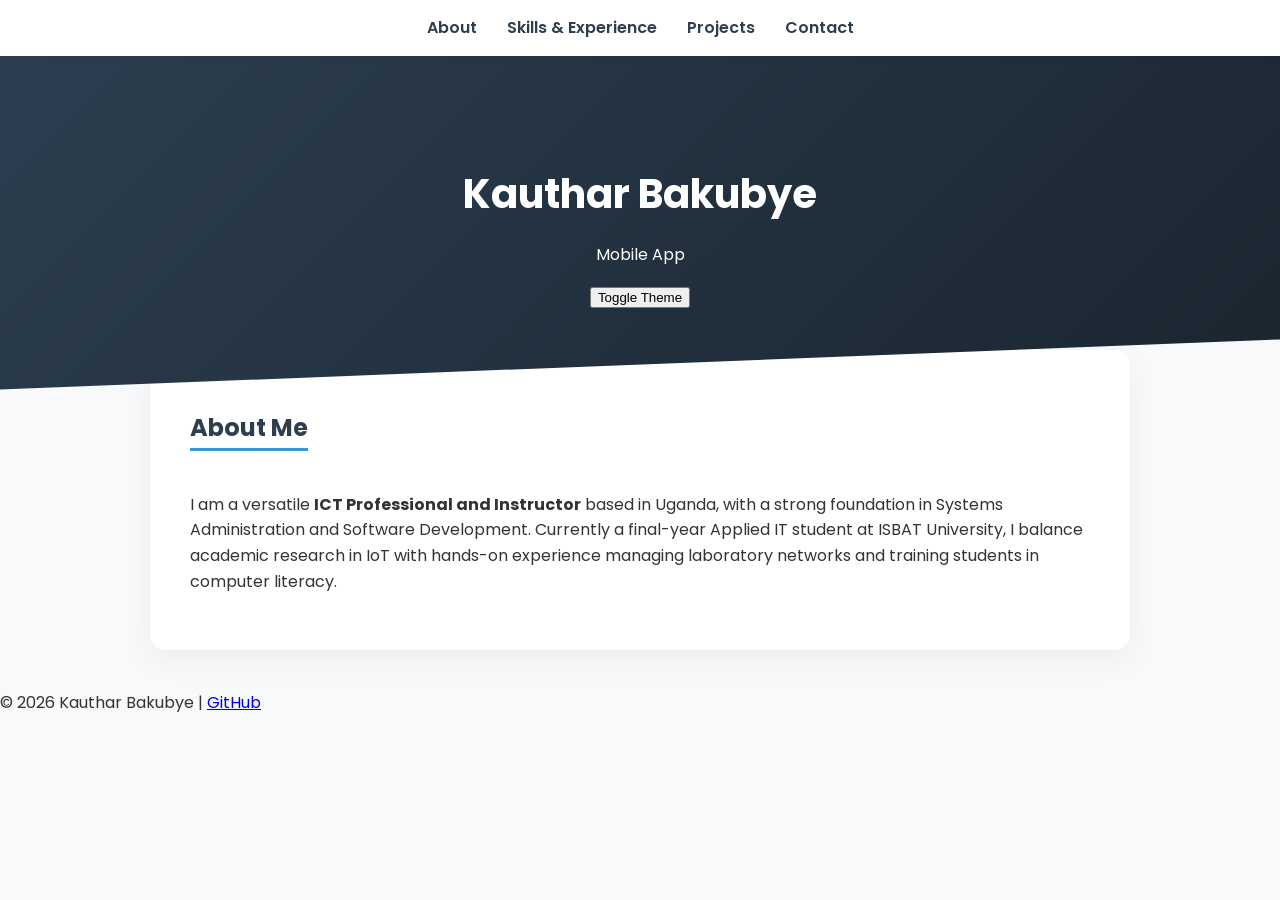
<file: index.html>
<!DOCTYPE html>
<html lang="en">
<head>
    <meta charset="UTF-8">
    <meta name="viewport" content="width=device-width, initial-scale=1.0">
    <title>Kauthar | ICT Professional</title>
    <link rel="stylesheet" href="style.css">
    <link href="https://fonts.googleapis.com/css2?family=Poppins:wght@300;400;600&display=swap" rel="stylesheet">
</head>
<body>
    <nav>
        <ul>
            <li><a href="index.html">About</a></li>
            <li><a href="resume.html">Skills & Experience</a></li>
            <li><a href="projects.html">Projects</a></li>
            <li><a href="contact.html">Contact</a></li>
        </ul>
    </nav>

    <header>
        <h1>Kauthar Bakubye</h1>
        <p id="typing-text">ICT Instructor | BSc. Applied IT Student</p>
        <button id="theme-toggle">Toggle Theme</button>
    </header>

    <main>
        <section id="about">
            <h2>About Me</h2>
            <p>
                I am a versatile <strong>ICT Professional and Instructor</strong> based in Uganda, with a strong foundation in Systems Administration and Software Development. 
                Currently a final-year Applied IT student at ISBAT University, I balance academic research in IoT with hands-on experience managing 
                laboratory networks and training students in computer literacy.
            </p>
        </section>
    </main>

    <footer>
        <p>&copy; 2026 Kauthar Bakubye | <a href="https://github.com/Bakubye">GitHub</a></p>
    </footer>

    <script src="script.js"></script>
</body>
</html>
</file>
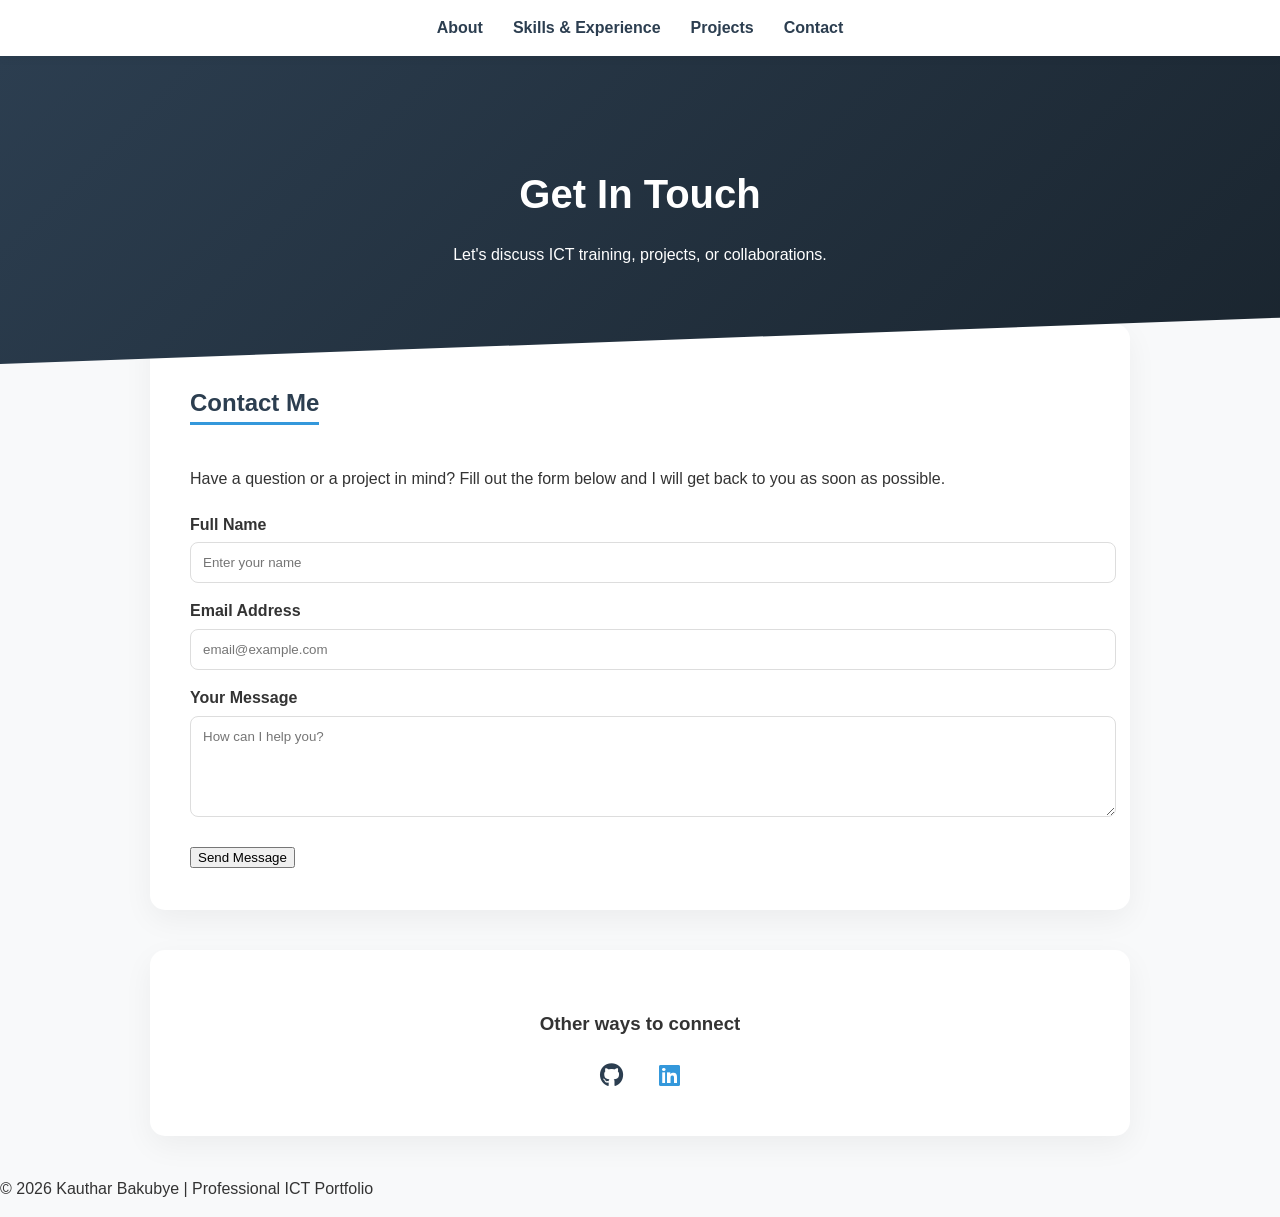
<file: contact.html>
<!DOCTYPE html>
<html lang="en">
<head>
    <meta charset="UTF-8">
    <meta name="viewport" content="width=device-width, initial-scale=1.0">
    <title>Kauthar | Contact Me</title>
    <link rel="stylesheet" href="style.css">
    <link rel="stylesheet" href="https://cdnjs.cloudflare.com/ajax/libs/font-awesome/6.0.0/css/all.min.css">
</head>
<body>
    <nav>
        <ul>
            <li><a href="index.html">About</a></li>
            <li><a href="resume.html">Skills & Experience</a></li>
            <li><a href="projects.html">Projects</a></li>
            <li><a href="contact.html">Contact</a></li>
        </ul>
    </nav>

    <header>
        <h1>Get In Touch</h1>
        <p>Let's discuss ICT training, projects, or collaborations.</p>
    </header>

    <main>
        <section id="contact">
            <h2>Contact Me</h2>
            <p style="margin-bottom: 20px;">Have a question or a project in mind? Fill out the form below and I will get back to you as soon as possible.</p>
            
            <form action="https://formspree.io/f/myknrgvj" method="POST" class="contact-form">
                <div style="margin-bottom: 15px;">
                    <label for="name" style="display: block; font-weight: 600; margin-bottom: 5px;">Full Name</label>
                    <input type="text" id="name" name="name" placeholder="Enter your name" required 
                        style="width: 100%; padding: 12px; border: 1px solid #ddd; border-radius: 8px; font-family: inherit;">
                </div>

                <div style="margin-bottom: 15px;">
                    <label for="email" style="display: block; font-weight: 600; margin-bottom: 5px;">Email Address</label>
                    <input type="email" id="email" name="email" placeholder="email@example.com" required 
                        style="width: 100%; padding: 12px; border: 1px solid #ddd; border-radius: 8px; font-family: inherit;">
                </div>

                <div style="margin-bottom: 20px;">
                    <label for="message" style="display: block; font-weight: 600; margin-bottom: 5px;">Your Message</label>
                    <textarea id="message" name="message" rows="5" placeholder="How can I help you?" required 
                        style="width: 100%; padding: 12px; border: 1px solid #ddd; border-radius: 8px; font-family: inherit; resize: vertical;"></textarea>
                </div>

                <button type="submit" class="btn-submit">Send Message</button>
            </form>
        </section>

        <section style="text-align: center; margin-top: 20px;">
            <h3>Other ways to connect</h3>
            <div style="font-size: 1.5rem; margin-top: 15px;">
                <a href="https://github.com/Bakubye" target="_blank" style="color: var(--dark); margin: 0 15px;"><i class="fa-brands fa-github"></i></a>
                <a href="#" style="color: var(--primary); margin: 0 15px;"><i class="fa-brands fa-linkedin"></i></a>
            </div>
        </section>
    </main>

    <footer>
        <p>&copy; 2026 Kauthar Bakubye | Professional ICT Portfolio</p>
    </footer>

    <script src="script.js"></script>
</body>
</html>
</file>
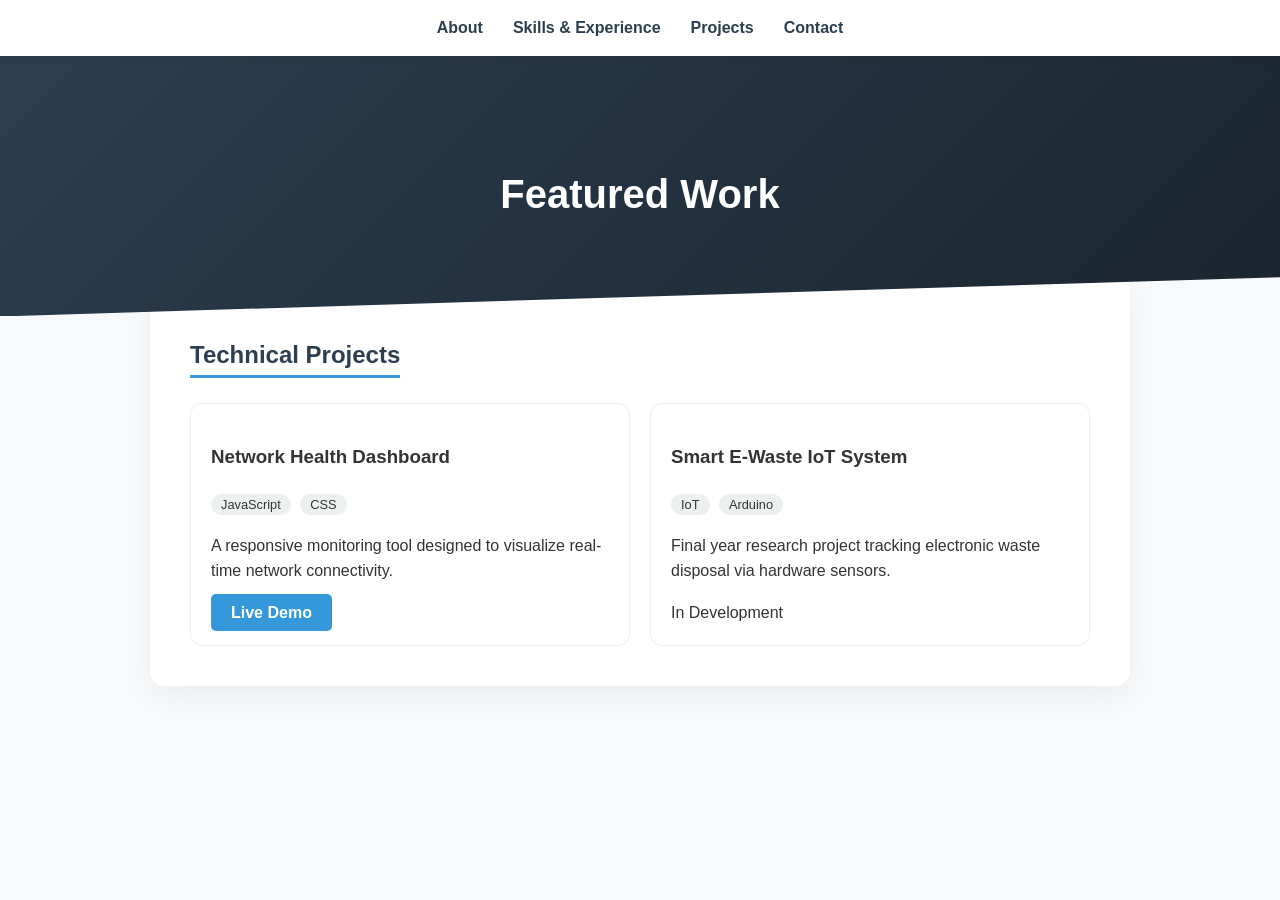
<file: projects.html>
<!DOCTYPE html>
<html lang="en">
<head>
    <meta charset="UTF-8">
    <meta name="viewport" content="width=device-width, initial-scale=1.0">
    <title>Kauthar | Projects</title>
    <link rel="stylesheet" href="style.css">
</head>
<body>
    <nav>
        <ul>
            <li><a href="index.html">About</a></li>
            <li><a href="resume.html">Skills & Experience</a></li>
            <li><a href="projects.html">Projects</a></li>
            <li><a href="contact.html">Contact</a></li>
        </ul>
    </nav>

    <header>
        <h1>Featured Work</h1>
    </header>

    <main>
        <section id="projects">
            <h2>Technical Projects</h2>
            <div class="project-container">
                <div class="project-card">
                    <h3>Network Health Dashboard</h3>
                    <div class="tags">
                        <span class="tech-tag">JavaScript</span>
                        <span class="tech-tag">CSS</span>
                    </div>
                    <p>A responsive monitoring tool designed to visualize real-time network connectivity.</p>
                    <div class="project-links">
                        <a href="https://Bakubye.github.io/network-dashboard/" target="_blank" class="btn primary">Live Demo</a>
                    </div>
                </div>

                <div class="project-card">
                    <h3>Smart E-Waste IoT System</h3>
                    <div class="tags">
                        <span class="tech-tag">IoT</span>
                        <span class="tech-tag">Arduino</span>
                    </div>
                    <p>Final year research project tracking electronic waste disposal via hardware sensors.</p>
                    <div class="project-links">
                        <span class="status-label">In Development</span>
                    </div>
                </div>
            </div>
        </section>
    </main>

    <script src="script.js"></script>
</body>
</html>
</file>
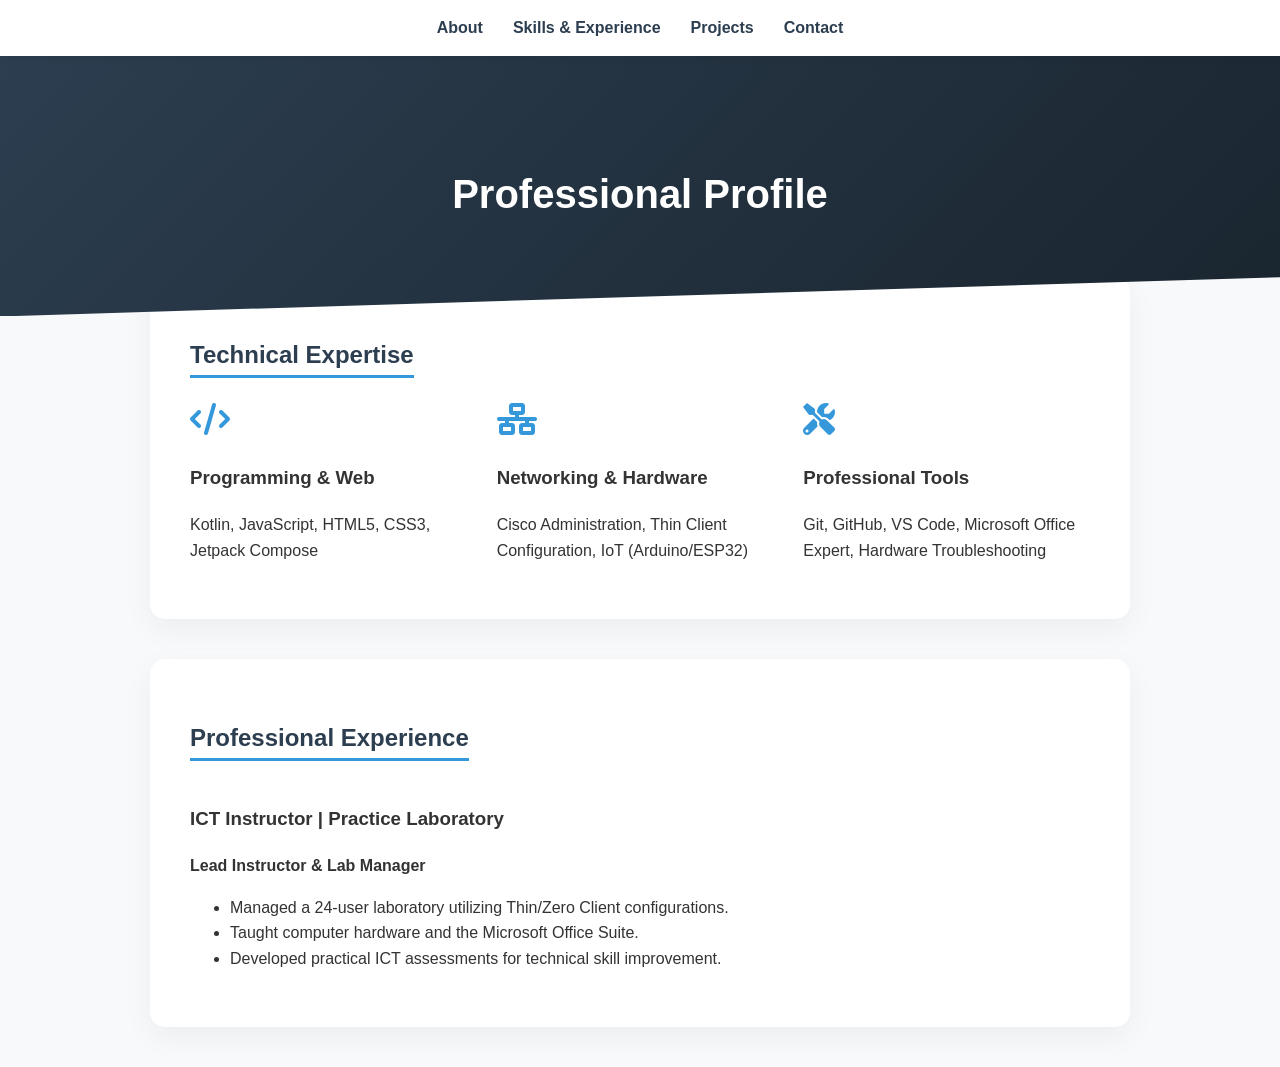
<file: resume.html>
<!DOCTYPE html>
<html lang="en">
<head>
    <meta charset="UTF-8">
    <meta name="viewport" content="width=device-width, initial-scale=1.0">
    <title>Kauthar | Skills & Experience</title>
    <link rel="stylesheet" href="style.css">
    <link rel="stylesheet" href="https://cdnjs.cloudflare.com/ajax/libs/font-awesome/6.0.0/css/all.min.css">
</head>
<body>
    <nav>
        <ul>
            <li><a href="index.html">About</a></li>
            <li><a href="resume.html">Skills & Experience</a></li>
            <li><a href="projects.html">Projects</a></li>
            <li><a href="contact.html">Contact</a></li>
        </ul>
    </nav>

    <header>
        <h1>Professional Profile</h1>
    </header>

    <main>
        <section id="skills">
            <h2>Technical Expertise</h2>
            <div class="skills-grid">
                <div class="skill-category">
                    <i class="fa-solid fa-code"></i>
                    <h3>Programming & Web</h3>
                    <p>Kotlin, JavaScript, HTML5, CSS3, Jetpack Compose</p>
                </div>
                <div class="skill-category">
                    <i class="fa-solid fa-network-wired"></i>
                    <h3>Networking & Hardware</h3>
                    <p>Cisco Administration, Thin Client Configuration, IoT (Arduino/ESP32)</p>
                </div>
                <div class="skill-category">
                    <i class="fa-solid fa-screwdriver-wrench"></i>
                    <h3>Professional Tools</h3>
                    <p>Git, GitHub, VS Code, Microsoft Office Expert, Hardware Troubleshooting</p>
                </div>
            </div>
        </section>

        <section id="experience">
            <h2>Professional Experience</h2>
            <div class="exp-item">
                <h3>ICT Instructor | Practice Laboratory</h3>
                <p><strong>Lead Instructor & Lab Manager</strong></p>
                <ul>
                    <li>Managed a 24-user laboratory utilizing Thin/Zero Client configurations.</li>
                    <li>Taught computer hardware and the Microsoft Office Suite.</li>
                    <li>Developed practical ICT assessments for technical skill improvement.</li>
                </ul>
            </div>
        </section>
    </main>

    <script src="script.js"></script>
</body>
</html>
</file>
<file: style.css>
:root {
    --primary: #3498db;
    --dark: #2c3e50;
    --light: #ecf0f1;
    --text: #333;
    --white: #ffffff;
    --bg-gray: #f8f9fa;
}

body {
    font-family: 'Poppins', sans-serif;
    line-height: 1.6;
    margin: 0;
    background-color: var(--bg-gray);
    color: var(--text);
}

/* Nav */
nav {
    position: sticky;
    top: 0;
    background: var(--white);
    padding: 15px;
    box-shadow: 0 2px 10px rgba(0,0,0,0.05);
    z-index: 1000;
}

nav ul {
    display: flex;
    justify-content: center;
    gap: 30px;
    list-style: none;
    padding: 0;
    margin: 0;
}

nav a {
    text-decoration: none;
    color: var(--dark);
    font-weight: 600;
    transition: 0.3s;
}

nav a:hover { color: var(--primary); }

/* Header */
header {
    background: linear-gradient(135deg, var(--dark) 0%, #1a252f 100%);
    color: var(--white);
    padding: 80px 20px;
    text-align: center;
    clip-path: polygon(0 0, 100% 0, 100% 85%, 0 100%);
}

header h1 { font-size: 2.5rem; margin-bottom: 10px; }

/* Sections */
section {
    max-width: 900px;
    margin: -40px auto 40px;
    background: var(--white);
    padding: 40px;
    border-radius: 15px;
    box-shadow: 0 10px 30px rgba(0,0,0,0.05);
}

section ~ section { margin-top: 20px; }

h2 {
    color: var(--dark);
    border-bottom: 3px solid var(--primary);
    display: inline-block;
    margin-bottom: 25px;
}

/* Skills */
.skills-grid {
    display: grid;
    grid-template-columns: repeat(auto-fit, minmax(250px, 1fr));
    gap: 20px;
}

.skill-category i { font-size: 2rem; color: var(--primary); margin-bottom: 10px; }

/* Projects */
.project-container { display: flex; flex-wrap: wrap; gap: 20px; }

.project-card {
    background: #fff;
    border: 1px solid #eee;
    padding: 20px;
    border-radius: 12px;
    flex: 1 1 300px;
    transition: 0.3s;
}

.project-card:hover {
    transform: translateY(-5px);
    box-shadow: 0 10px 20px rgba(0,0,0,0.1);
}

.tech-tag {
    background: var(--light);
    font-size: 0.8rem;
    padding: 3px 10px;
    border-radius: 20px;
    margin-right: 5px;
}

/* Buttons */
.btn { text-decoration: none; padding: 10px 20px; border-radius: 5px; font-weight: bold; }
.btn.primary { background: var(--primary); color: white; }

/* Dark Mode Helper */
body.dark { background: #121212; color: #eee; }
body.dark section { background: #1e1e1e; border: none; }
body.dark nav { background: #1e1e1e; }
body.dark nav a { color: #fff; }
</file>
